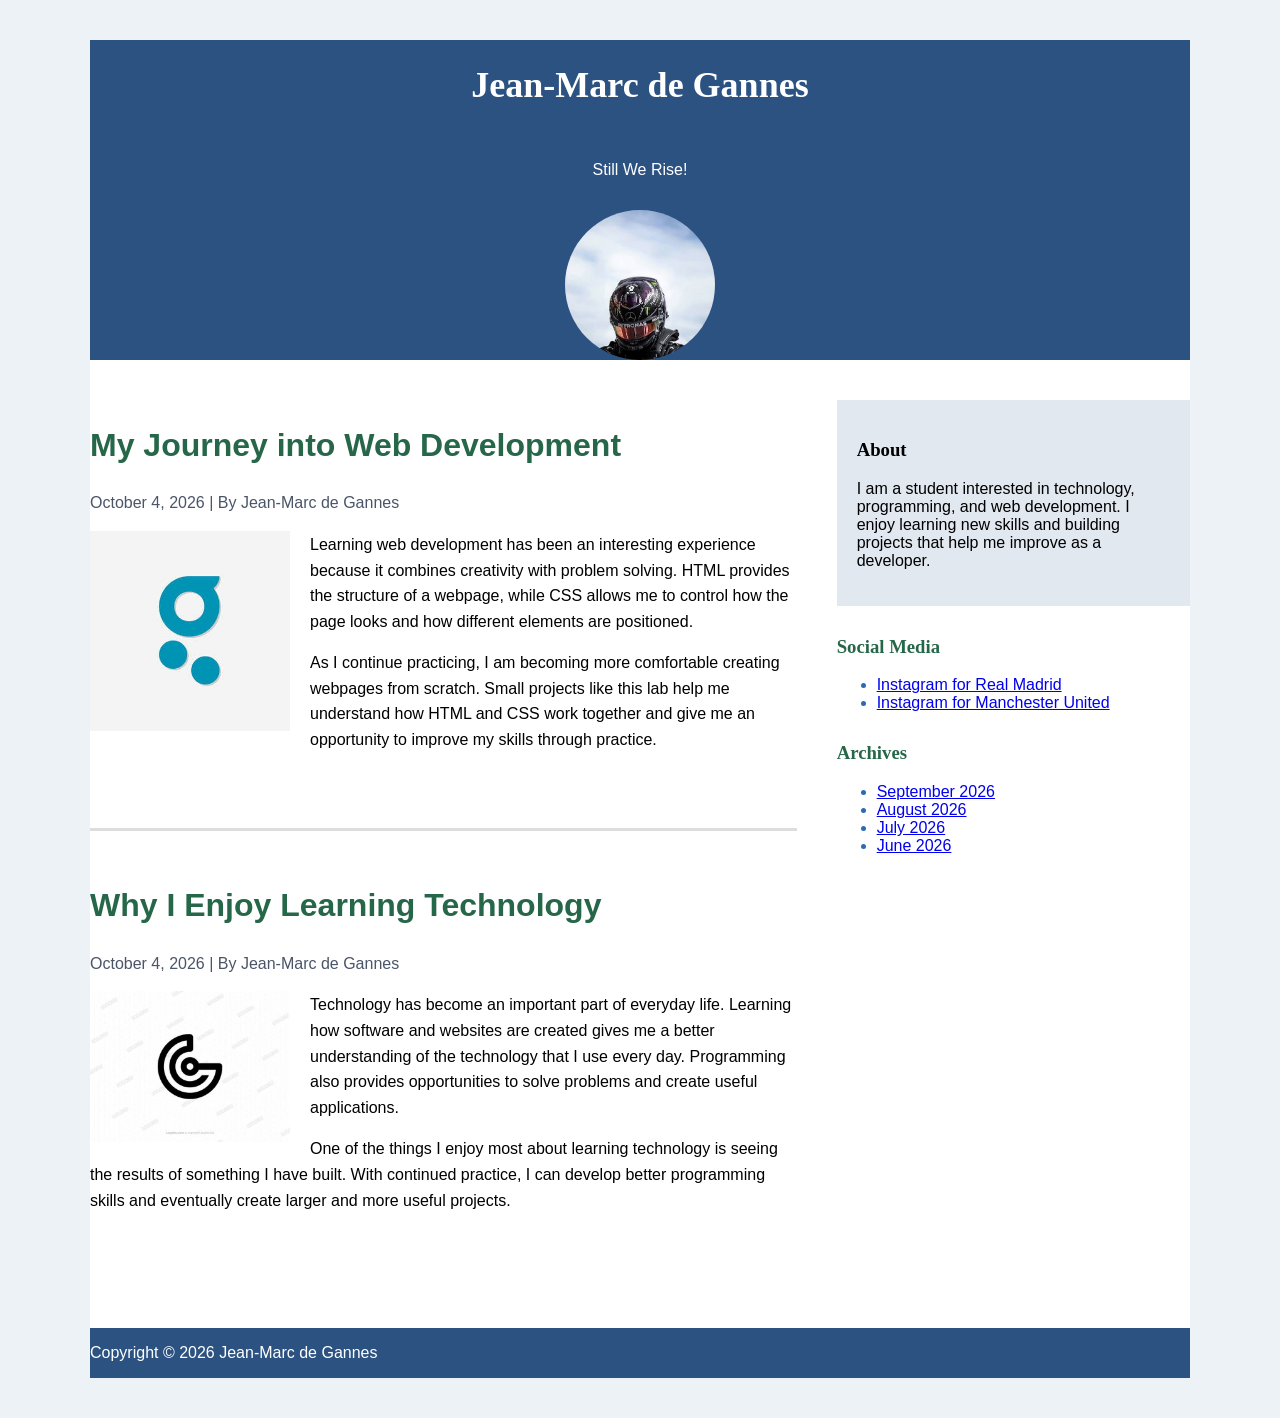
<file: index.html>
<!DOCTYPE html>
<html lang="en">
<head>
<meta charset="UTF-8">
<meta name="viewport" content="width=device-width, initial-scale=1.0">
<title>Your Name's Blog</title>
<link rel="stylesheet" href="styles.css">
</head>
<body>
<div class="container">
<header>
    <h1>Jean-Marc de Gannes</h1>
    <p>Still We Rise!</p>
    <img src="images/profile.jpg" alt="Profile Picture" class="profile-image">
</header>
<main>
<article>
    <h2>My Journey into Web Development</h2>
    <p class="post-info">October 4, 2026 | By Jean-Marc de Gannes</p>

    <img src="images/blog_1.jpg" alt="1st blog image" class="blog-image">

    <p>
        Learning web development has been an interesting experience because it
        combines creativity with problem solving. HTML provides the structure
        of a webpage, while CSS allows me to control how the page looks and
        how different elements are positioned.
    </p>

    <p>
        As I continue practicing, I am becoming more comfortable creating
        webpages from scratch. Small projects like this lab help me understand
        how HTML and CSS work together and give me an opportunity to improve
        my skills through practice.
    </p>
</article>

<article>
    <h2>Why I Enjoy Learning Technology</h2>
    <p class="post-info">October 4, 2026 | By Jean-Marc de Gannes</p>

    <img src="images/blog_2.jpg" alt="2nd blog image" class="blog-image">

    <p>
        Technology has become an important part of everyday life. Learning
        how software and websites are created gives me a better understanding
        of the technology that I use every day. Programming also provides
        opportunities to solve problems and create useful applications.
    </p>

    <p>
        One of the things I enjoy most about learning technology is seeing
        the results of something I have built. With continued practice, I can
        develop better programming skills and eventually create larger and
        more useful projects.
    </p>
</article>
</main>
<aside>
    <section>
        <h3>About</h3>
        <p>
            I am a student interested in technology, programming, and web
            development. I enjoy learning new skills and building projects
            that help me improve as a developer.
        </p>
    </section>

    <section>
        <h3>Social Media</h3>
        <ul>
            <li><a href="https://www.instagram.com/realmadrid/?hl=en">Instagram for Real Madrid</a></li>
            <li><a href="https://www.instagram.com/manutd/?hl=en">Instagram for Manchester United</a></li>
        </ul>
    </section>

    <section>
        <h3>Archives</h3>
        <ul>
            <li><a href="#">September 2026</a></li>
            <li><a href="#">August 2026</a></li>
            <li><a href="#">July 2026</a></li>
            <li><a href="#">June 2026</a></li>
        </ul>
    </section>
</aside>
<footer>
<p>Copyright &copy; 2026 Jean-Marc de Gannes</p>
</footer>
</div>
</body>
</html>
</file>
<file: styles.css>
.profile-image{
    width: 150px;
    height:150px;
    border-radius: 50%;
    object-fit: cover;
}

.blog-image{
width: 200px;
    height: auto;
    float: left;
    margin: 0 20px 10px 0;
}

.container{
display: grid;
    grid-template-columns: 2fr 1fr;
    grid-template-areas:
        "header header"
        "main sidebar"
        "footer footer";
    gap: 40px;

    max-width:1100px;
    width: 90%;
    margin: 40px auto;
    background-color: #FFFFFF;
}
body {
    background-color: #EDF2F7;
    font-family: -apple-system, BlinkMacSystemFont, "Segoe UI", Roboto,
    "Helvetica Neue", Arial, "Noto Sans", sans-serif;
}

header {
    grid-area: header;
    display: flex;
    flex-direction: column;
    align-items: center;
    justify-content: center;
    gap: 15px;
    text-align: center;
    background-color: #2C5282;
    color:#FFFFFF;
}
h1{
    font-size: 36px;
    font-family: Georgia, 'Times New Roman', 'Times New Roman', Times, serif
}

h2{
    font-size: 32px;
    color: #276749;
}

h3{
   font-family: Georgia, 'Times New Roman', Times, serif; 
   color: #276749

}

ul{
    color:#2B6CB0;
}

.post-info{
    color:#4A5568;
}




main {
    grid-area: main;
}

aside {
    grid-area: sidebar;
}

footer {
    grid-area: footer;
    background-color: #2C5282;
    color:#FFFFFF;
}

article{
overflow: auto;
margin-bottom: 30px;
padding-bottom: 30px
}

article + article {
    border-top: 3px solid #ddd;
    padding-top: 30px;
}

article p {
    line-height: 1.6;
    margin-bottom: 15px;
}

aside section{
    margin-bottom: 30px;
}

aside section:first-child{
    background-color: #E2E8F0;
    color:#000000;
    padding: 20px
}

aside section:first-child h3{
    color:#000000;
}
</file>
